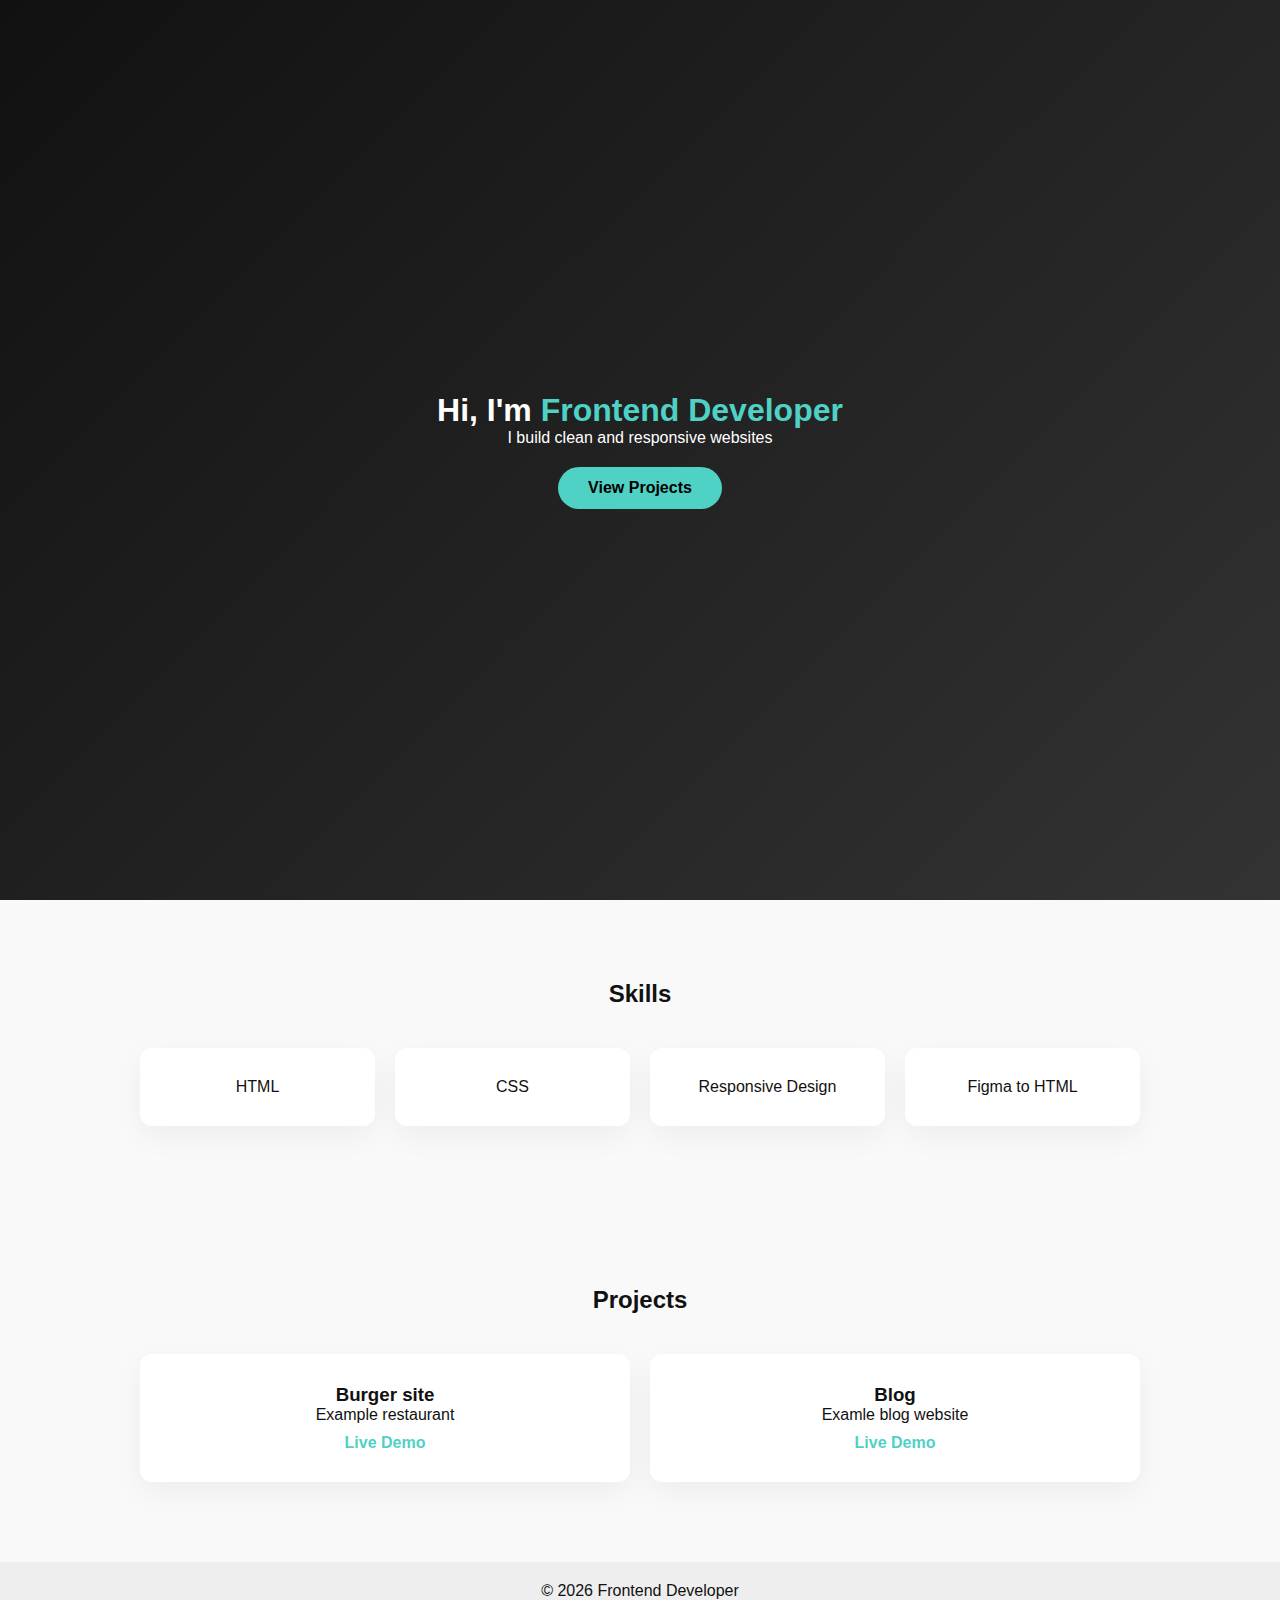
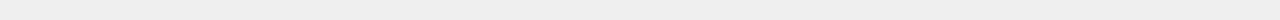
<file: new/index.html>
<!DOCTYPE html>
<html lang="en">
<head>
  <meta charset="UTF-8" />
  <meta name="viewport" content="width=device-width, initial-scale=1.0"/>
  <title>Frontend Developer</title>
  <link rel="stylesheet" href="style.css" />
</head>
<body>

  <header class="hero">
    <div class="container">
      <h1>Hi, I'm <span>Frontend Developer</span></h1>
      <p>I build clean and responsive websites</p>
      <a href="#projects" class="btn">View Projects</a>
    </div>
  </header>

  <section class="skills">
    <div class="container">
      <h2>Skills</h2>
      <div class="grid">
        <div class="card">HTML</div>
        <div class="card">CSS</div>
        <div class="card">Responsive Design</div>
        <div class="card">Figma to HTML</div>
      </div>
    </div>
  </section>

  <section id="projects" class="projects">
    <div class="container">
      <h2>Projects</h2>
      <div class="grid">
        <div class="project">
          <h3>Burger site</h3>
          <p>Example restaurant</p>
          <a href="/burger/index.html">Live Demo</a>
        </div>
        <div class="project">
          <h3>Blog</h3>
          <p>Examle blog website</p>
          <a href="/blog/index.html">Live Demo</a>
        </div>
        
      </div>
    </div>
  </section>


  <footer>
    <p>© 2026 Frontend Developer</p>
  </footer>

</body>
</html>
</file>
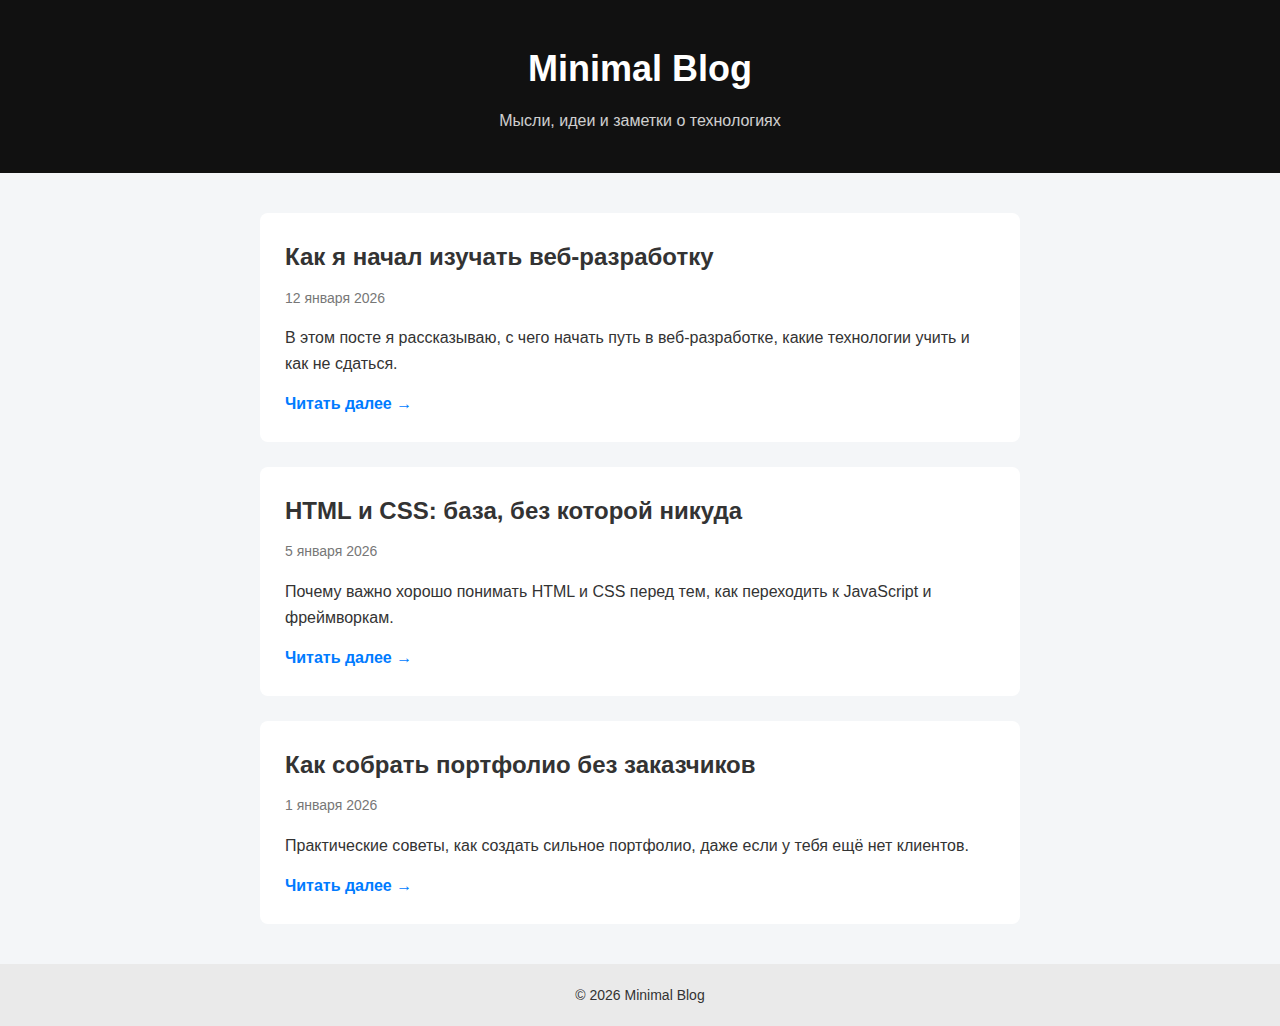
<file: new/blog/index.html>
<!DOCTYPE html>
<html lang="ru">
<head>
    <meta charset="UTF-8">
    <title>Minimal Blog</title>
    <link rel="stylesheet" href="style.css">
    <meta name="viewport" content="width=device-width, initial-scale=1.0">
</head>
<body>

<header class="header">
    <h1>Minimal Blog</h1>
    <p>Мысли, идеи и заметки о технологиях</p>
</header>

<main class="container">

    <article class="post">
        <h2>Как я начал изучать веб-разработку</h2>
        <span class="date">12 января 2026</span>
        <p>
            В этом посте я рассказываю, с чего начать путь в веб-разработке,
            какие технологии учить и как не сдаться.
        </p>
        <a href="#">Читать далее →</a>
    </article>

    <article class="post">
        <h2>HTML и CSS: база, без которой никуда</h2>
        <span class="date">5 января 2026</span>
        <p>
            Почему важно хорошо понимать HTML и CSS перед тем,
            как переходить к JavaScript и фреймворкам.
        </p>
        <a href="#">Читать далее →</a>
    </article>

    <article class="post">
        <h2>Как собрать портфолио без заказчиков</h2>
        <span class="date">1 января 2026</span>
        <p>
            Практические советы, как создать сильное портфолио,
            даже если у тебя ещё нет клиентов.
        </p>
        <a href="#">Читать далее →</a>
    </article>

</main>

<footer class="footer">
    <p>© 2026 Minimal Blog</p>
</footer>

</body>
</html>
</file>
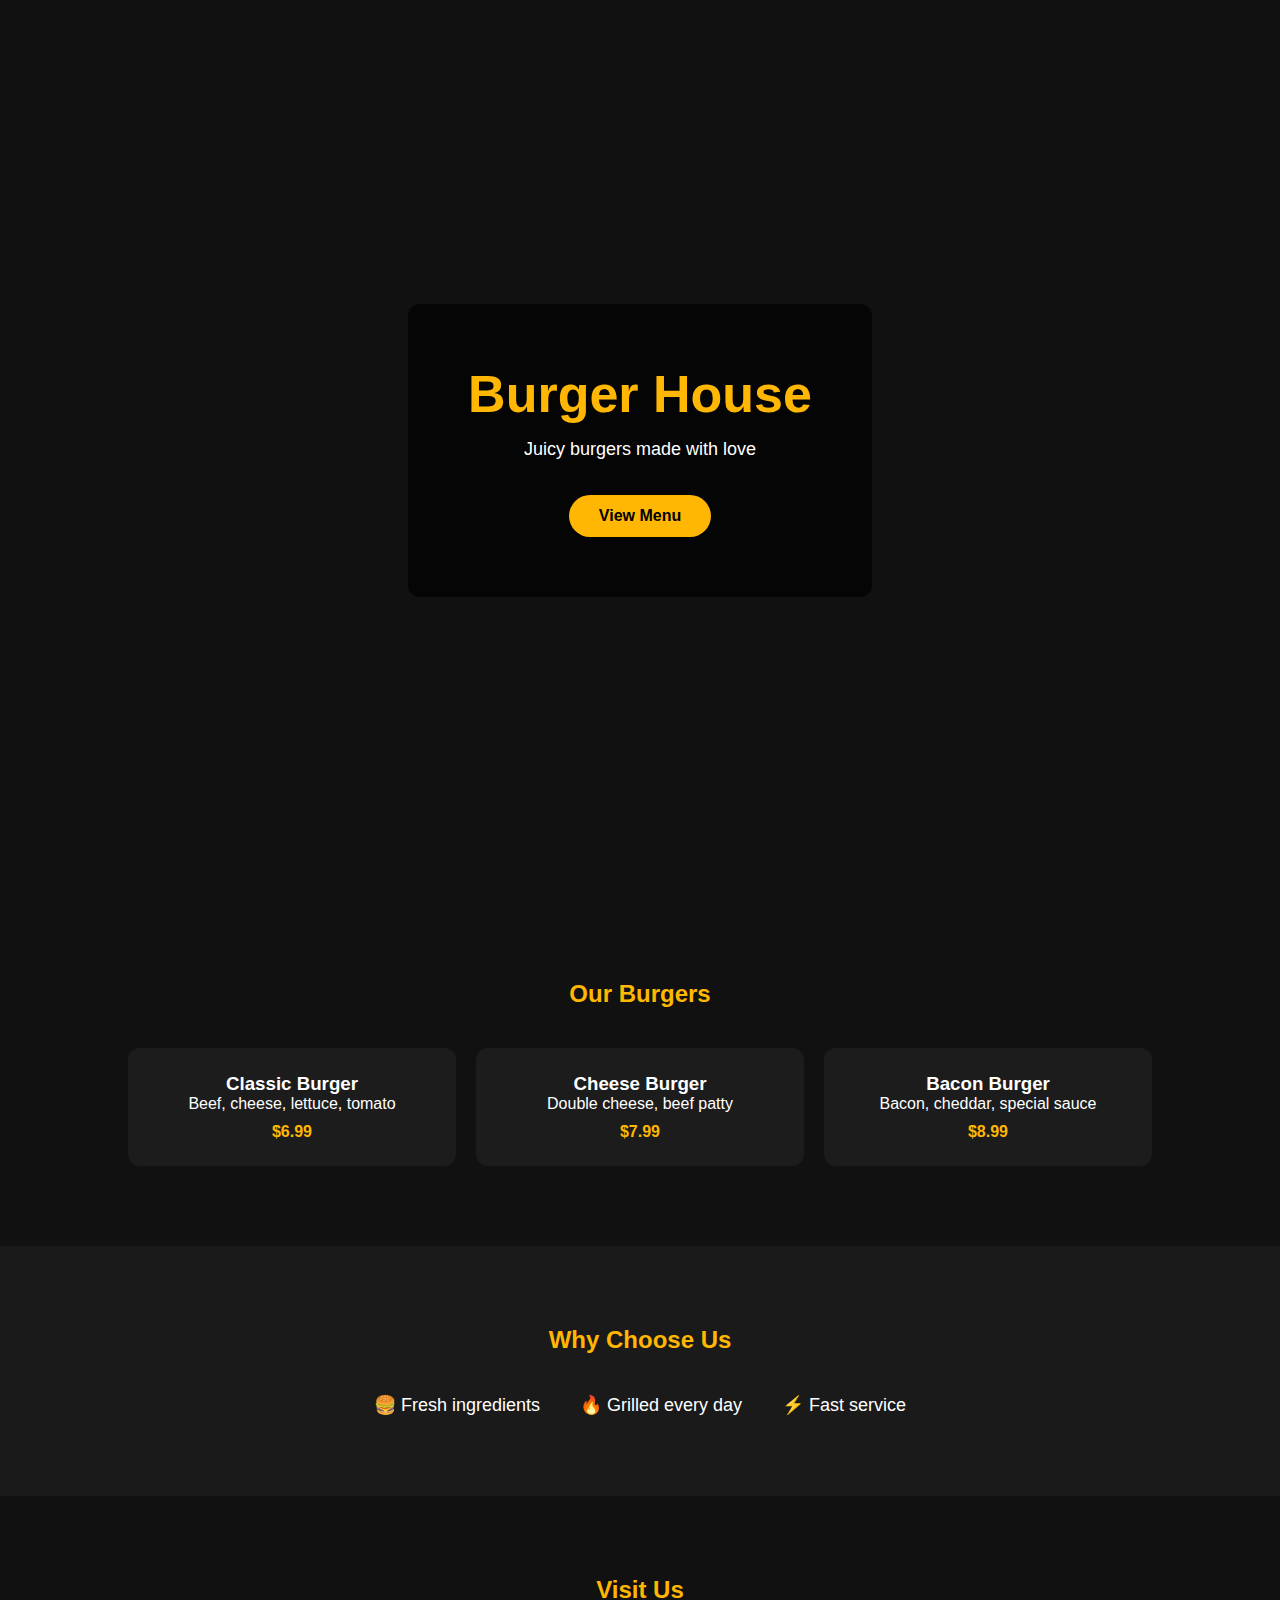
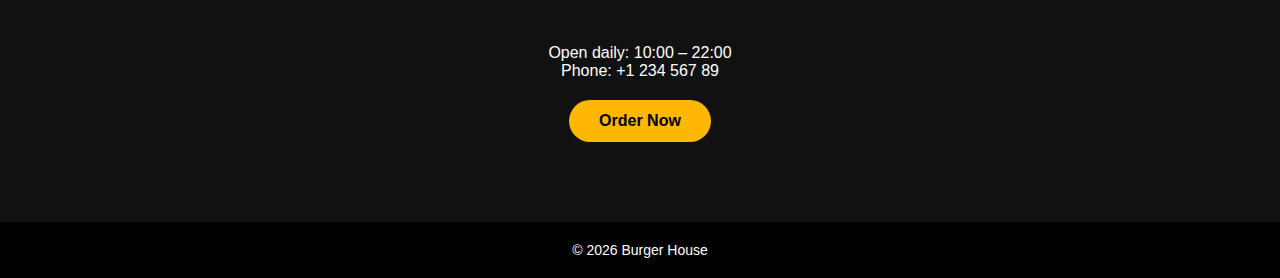
<file: new/burger/index.html>
<!DOCTYPE html>
<html lang="en">
<head>
  <meta charset="UTF-8">
  <meta name="viewport" content="width=device-width, initial-scale=1.0">
  <title>Burger House</title>
  <link rel="stylesheet" href="style.css">
</head>
<body>

<header class="hero">
  <div class="overlay">
    <h1>Burger House</h1>
    <p>Juicy burgers made with love</p>
    <a href="#menu" class="btn">View Menu</a>
  </div>
</header>

<section id="menu" class="menu">
  <h2>Our Burgers</h2>
  <div class="menu-grid">
    <div class="item">
      <h3>Classic Burger</h3>
      <p>Beef, cheese, lettuce, tomato</p>
      <span>$6.99</span>
    </div>
    <div class="item">
      <h3>Cheese Burger</h3>
      <p>Double cheese, beef patty</p>
      <span>$7.99</span>
    </div>
    <div class="item">
      <h3>Bacon Burger</h3>
      <p>Bacon, cheddar, special sauce</p>
      <span>$8.99</span>
    </div>
  </div>
</section>

<section class="about">
  <h2>Why Choose Us</h2>
  <div class="features">
    <div>🍔 Fresh ingredients</div>
    <div>🔥 Grilled every day</div>
    <div>⚡ Fast service</div>
  </div>
</section>

<section class="contact">
  <h2>Visit Us</h2>
  <p>Open daily: 10:00 – 22:00</p>
  <p>Phone: +1 234 567 89</p>
  <a href="mailto:order@burgerhouse.com" class="btn">Order Now</a>
</section>

<footer>
  <p>© 2026 Burger House</p>
</footer>

</body>
</html>
</file>
<file: new/style.css>
* {
  margin: 0;
  padding: 0;
  box-sizing: border-box;
  font-family: Arial, sans-serif;
}

body {
  color: #111;
  background: #f9f9f9;
}

.container {
  width: 90%;
  max-width: 1000px;
  margin: auto;
}

.hero {
  height: 100vh;
  display: flex;
  align-items: center;
  background: linear-gradient(135deg, #111, #333);
  color: #fff;
  text-align: center;
}

.hero span {
  color: #4fd1c5;
}

.hero .btn {
  margin-top: 20px;
}

.btn {
  display: inline-block;
  padding: 12px 30px;
  background: #4fd1c5;
  color: #000;
  text-decoration: none;
  border-radius: 30px;
  font-weight: bold;
}

section {
  padding: 80px 0;
}

h2 {
  text-align: center;
  margin-bottom: 40px;
}

.grid {
  display: grid;
  grid-template-columns: repeat(auto-fit, minmax(220px, 1fr));
  gap: 20px;
}

.card, .project {
  background: #fff;
  padding: 30px;
  border-radius: 12px;
  text-align: center;
  box-shadow: 0 10px 30px rgba(0,0,0,0.05);
}

.project a {
  display: inline-block;
  margin-top: 10px;
  color: #4fd1c5;
  text-decoration: none;
  font-weight: bold;
}

.contact {
  background: #111;
  color: #fff;
  text-align: center;
}

footer {
  text-align: center;
  padding: 20px;
  background: #eee;
}

/* Mobile */
@media (max-width: 600px) {
  .hero h1 {
    font-size: 28px;
  }
}
</file>
<file: new/blog/style.css>
* {
    margin: 0;
    padding: 0;
    box-sizing: border-box;
}

body {
    font-family: Arial, sans-serif;
    background: #f4f6f8;
    color: #333;
    line-height: 1.6;
}

.header {
    background: #111;
    color: #fff;
    padding: 40px 20px;
    text-align: center;
}

.header h1 {
    font-size: 36px;
}

.header p {
    margin-top: 10px;
    opacity: 0.8;
}

.container {
    max-width: 800px;
    margin: 40px auto;
    padding: 0 20px;
}

.post {
    background: #fff;
    padding: 25px;
    margin-bottom: 25px;
    border-radius: 8px;
}

.post h2 {
    margin-bottom: 8px;
}

.date {
    font-size: 14px;
    color: #777;
}

.post p {
    margin: 15px 0;
}

.post a {
    text-decoration: none;
    color: #007bff;
    font-weight: bold;
}

.post a:hover {
    text-decoration: underline;
}

.footer {
    text-align: center;
    padding: 20px;
    background: #eaeaea;
    font-size: 14px;
}
</file>
<file: new/burger/style.css>
* {
  margin: 0;
  padding: 0;
  box-sizing: border-box;
  font-family: Arial, sans-serif;
}

body {
  background: #111;
  color: #fff;
}

.hero {
  height: 100vh;
  background: url("https://images.unsplash.com/photo-1550547660-d9450f859349") center/cover no-repeat;
  display: flex;
  justify-content: center;
  align-items: center;
}

.overlay {
  background: rgba(0,0,0,0.7);
  padding: 60px;
  text-align: center;
  border-radius: 12px;
}

.hero h1 {
  font-size: 52px;
  color: #ffb703;
}

.hero p {
  margin: 15px 0;
  font-size: 18px;
}

.btn {
  display: inline-block;
  margin-top: 20px;
  padding: 12px 30px;
  background: #ffb703;
  color: #000;
  text-decoration: none;
  border-radius: 30px;
  font-weight: bold;
}

section {
  padding: 80px 10%;
}

h2 {
  text-align: center;
  margin-bottom: 40px;
  color: #ffb703;
}

.menu-grid {
  display: grid;
  grid-template-columns: repeat(auto-fit, minmax(220px, 1fr));
  gap: 20px;
}

.item {
  background: #1c1c1c;
  padding: 25px;
  border-radius: 12px;
  text-align: center;
}

.item span {
  display: block;
  margin-top: 10px;
  color: #ffb703;
  font-weight: bold;
}

.about {
  background: #1a1a1a;
}

.features {
  display: flex;
  justify-content: center;
  gap: 40px;
  font-size: 18px;
}

.contact {
  text-align: center;
}

footer {
  background: #000;
  padding: 20px;
  text-align: center;
  font-size: 14px;
}

/* Mobile */
@media (max-width: 600px) {
  .hero h1 {
    font-size: 34px;
  }

  .features {
    flex-direction: column;
    gap: 15px;
  }
}
</file>
